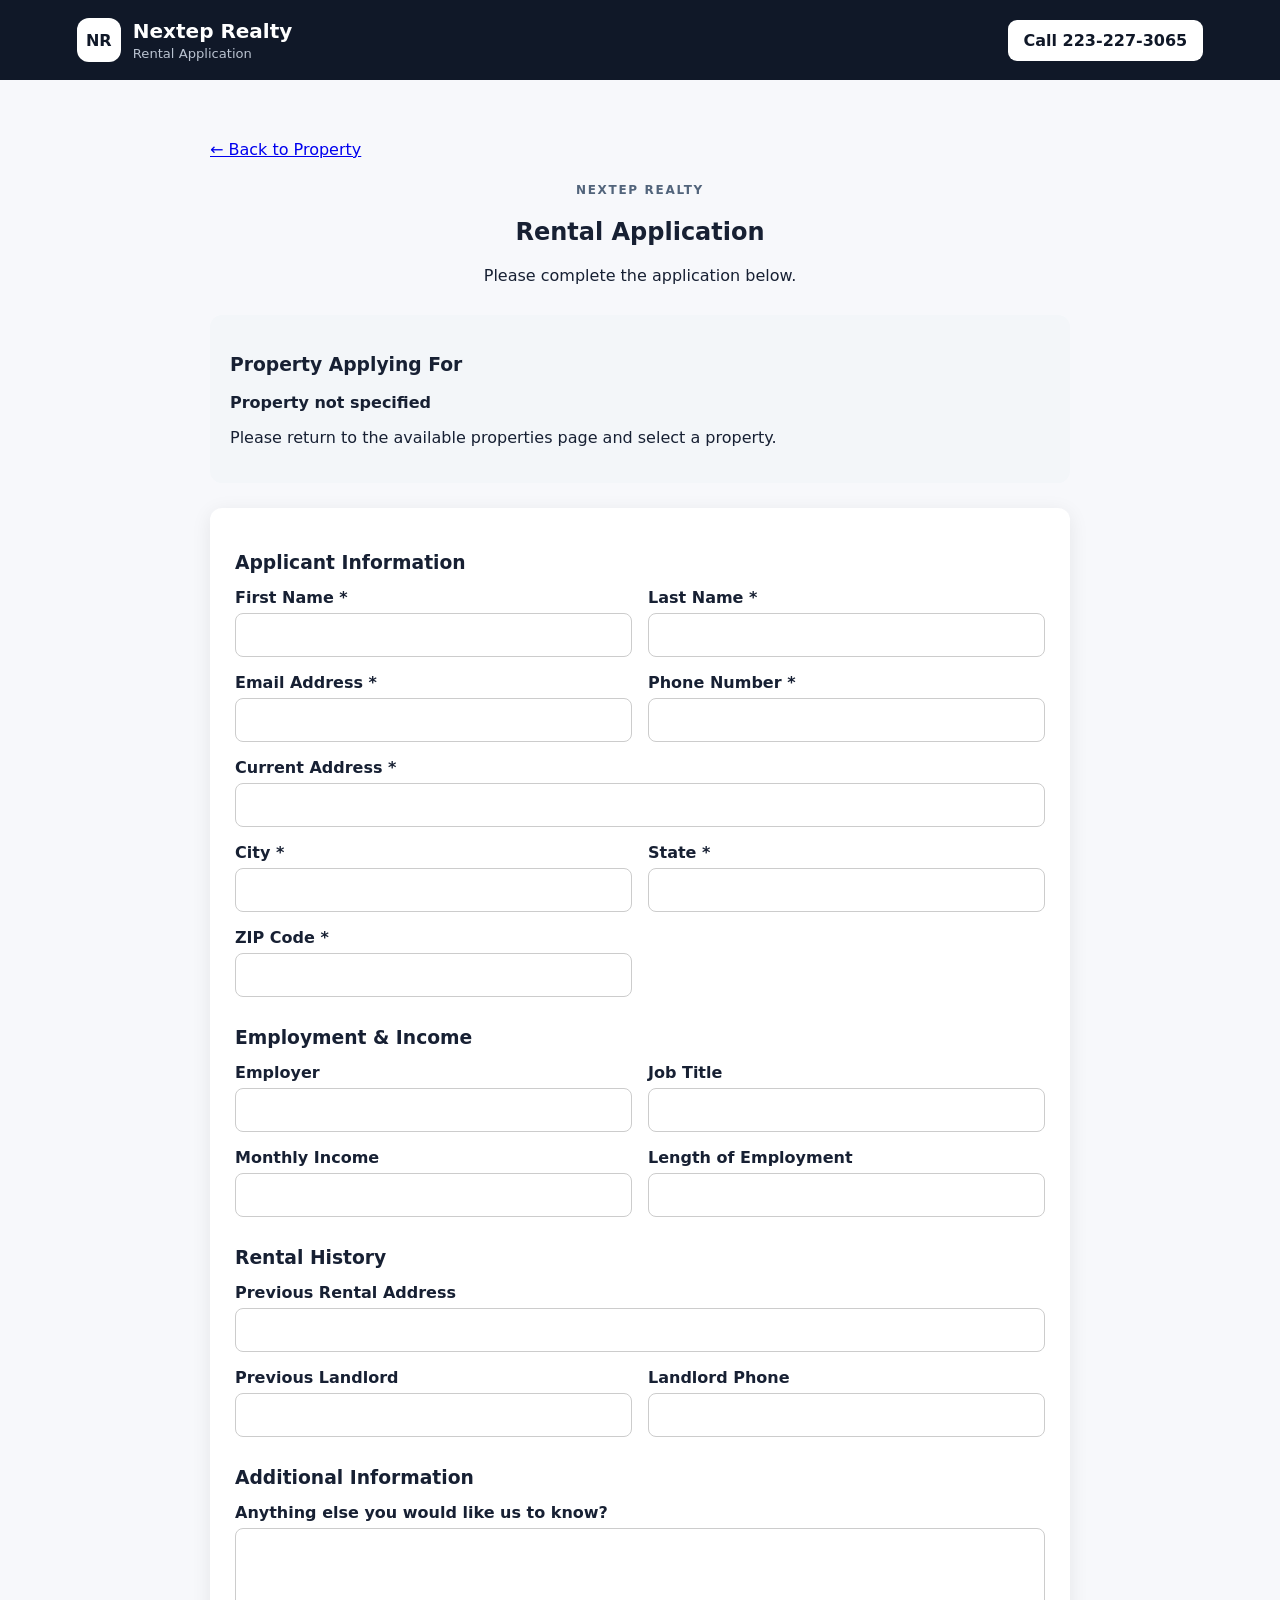
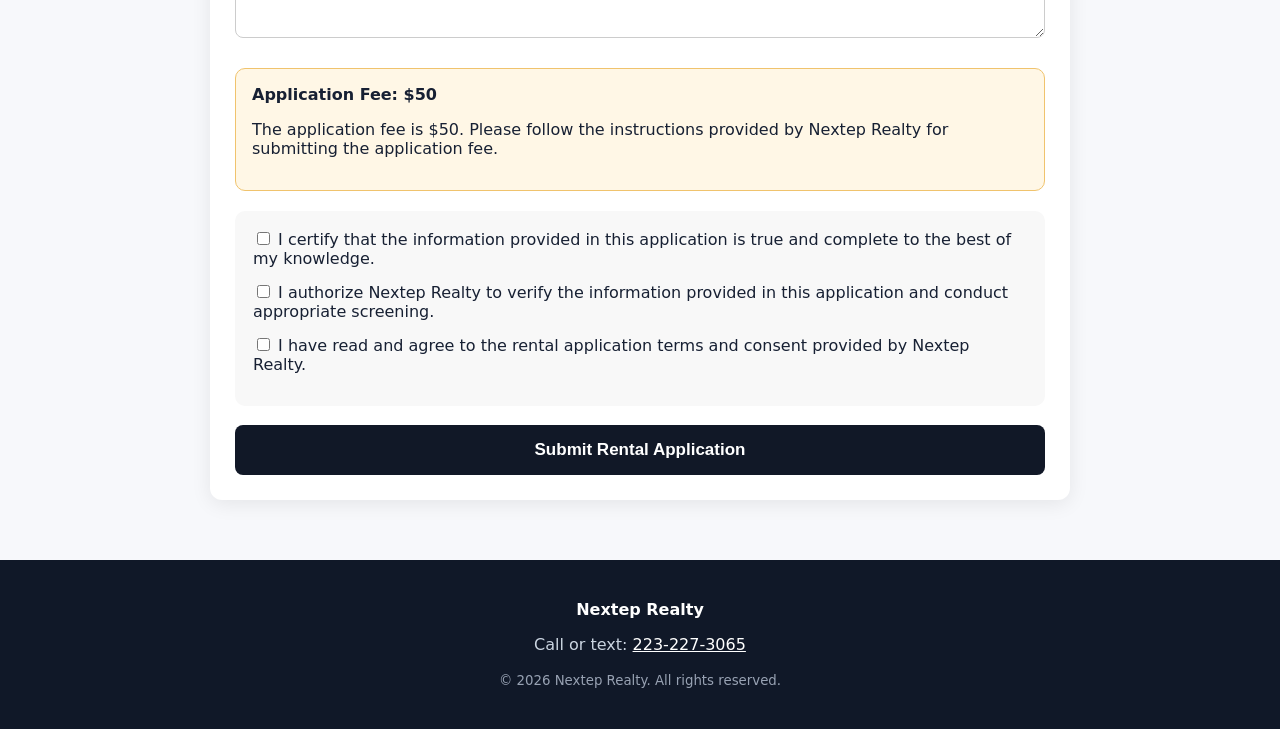
<file: application.html>
<!DOCTYPE html>
<html lang="en">
<head>
  <meta charset="UTF-8">
  <meta name="viewport" content="width=device-width, initial-scale=1.0">
  <meta name="description" content="Nextep Realty Rental Application">
  <title>Rental Application | Nextep Realty</title>
  <link rel="stylesheet" href="styles.css">
  <style>
    .application-container {
      max-width: 900px;
      margin: 40px auto;
      padding: 20px;
    }

    .application-header {
      text-align: center;
      margin-bottom: 30px;
    }

    .selected-property {
      background: #f3f6f9;
      border-radius: 12px;
      padding: 20px;
      margin-bottom: 25px;
    }

    .application-form {
      background: #fff;
      border-radius: 12px;
      padding: 25px;
      box-shadow: 0 4px 20px rgba(0,0,0,0.08);
    }

    .form-section {
      margin-bottom: 30px;
    }

    .form-section h3 {
      margin-bottom: 15px;
    }

    .form-grid {
      display: grid;
      grid-template-columns: repeat(2, 1fr);
      gap: 16px;
    }

    .form-group {
      display: flex;
      flex-direction: column;
    }

    .form-group.full {
      grid-column: 1 / -1;
    }

    .form-group label {
      font-weight: 600;
      margin-bottom: 6px;
    }

    .form-group input,
    .form-group select,
    .form-group textarea {
      padding: 12px;
      border: 1px solid #ccc;
      border-radius: 8px;
      font-size: 16px;
    }

    .form-group textarea {
      min-height: 110px;
      resize: vertical;
    }

    .fee-box {
      background: #fff7e6;
      border: 1px solid #f0c36d;
      border-radius: 10px;
      padding: 16px;
      margin-bottom: 20px;
    }

    .consent-box {
      background: #f8f8f8;
      border-radius: 10px;
      padding: 18px;
      margin-top: 20px;
    }

    .consent-box label {
      display: block;
      margin-bottom: 14px;
    }

    .submit-application {
      width: 100%;
      padding: 15px;
      border: 0;
      border-radius: 8px;
      background: #111827;
      color: white;
      font-size: 17px;
      font-weight: 700;
      cursor: pointer;
    }

    .back-link {
      display: inline-block;
      margin-bottom: 20px;
    }

    @media (max-width: 650px) {
      .form-grid {
        grid-template-columns: 1fr;
      }

      .form-group.full {
        grid-column: auto;
      }
    }
  </style>
</head>

<body>

<header class="topbar">
  <div class="brand">
    <div class="logo">NR</div>
    <div>
      <h1>Nextep Realty</h1>
      <p>Rental Application</p>
    </div>
  </div>

  <a class="header-call" href="tel:+12232273065">
    Call 223-227-3065
  </a>
</header>

<main class="application-container">

  <a class="back-link" href="index.html">
    ← Back to Property
  </a>

  <div class="application-header">
    <span class="eyebrow">NEXTEP REALTY</span>
    <h2>Rental Application</h2>
    <p>Please complete the application below.</p>
  </div>

  <section class="selected-property">
  <h3>Property Applying For</h3>

  <p>
    <strong id="property-name">Loading property...</strong>
  </p>

  <p id="property-address">
    Loading address...
  </p>

  <p>
    <strong id="property-rent">Loading rent...</strong>
  </p>
</section>

  <form class="application-form">

    <div class="form-section">
      <h3>Applicant Information</h3>

      <div class="form-grid">

        <div class="form-group">
          <label for="firstName">First Name *</label>
          <input type="text" id="firstName" name="firstName" required>
        </div>

        <div class="form-group">
          <label for="lastName">Last Name *</label>
          <input type="text" id="lastName" name="lastName" required>
        </div>

        <div class="form-group">
          <label for="email">Email Address *</label>
          <input type="email" id="email" name="email" required>
        </div>

        <div class="form-group">
          <label for="phone">Phone Number *</label>
          <input type="tel" id="phone" name="phone" required>
        </div>

        <div class="form-group full">
          <label for="currentAddress">Current Address *</label>
          <input type="text" id="currentAddress" name="currentAddress" required>
        </div>

        <div class="form-group">
          <label for="city">City *</label>
          <input type="text" id="city" name="city" required>
        </div>

        <div class="form-group">
          <label for="state">State *</label>
          <input type="text" id="state" name="state" required>
        </div>

        <div class="form-group">
          <label for="zip">ZIP Code *</label>
          <input type="text" id="zip" name="zip" required>
        </div>

      </div>
    </div>

    <div class="form-section">
      <h3>Employment & Income</h3>

      <div class="form-grid">

        <div class="form-group">
          <label for="employer">Employer</label>
          <input type="text" id="employer" name="employer">
        </div>

        <div class="form-group">
          <label for="jobTitle">Job Title</label>
          <input type="text" id="jobTitle" name="jobTitle">
        </div>

        <div class="form-group">
          <label for="monthlyIncome">Monthly Income</label>
          <input type="number" id="monthlyIncome" name="monthlyIncome">
        </div>

        <div class="form-group">
          <label for="employmentLength">Length of Employment</label>
          <input type="text" id="employmentLength" name="employmentLength">
        </div>

      </div>
    </div>

    <div class="form-section">
      <h3>Rental History</h3>

      <div class="form-grid">

        <div class="form-group full">
          <label for="previousAddress">Previous Rental Address</label>
          <input type="text" id="previousAddress" name="previousAddress">
        </div>

        <div class="form-group">
          <label for="previousLandlord">Previous Landlord</label>
          <input type="text" id="previousLandlord" name="previousLandlord">
        </div>

        <div class="form-group">
          <label for="landlordPhone">Landlord Phone</label>
          <input type="tel" id="landlordPhone" name="landlordPhone">
        </div>

      </div>
    </div>

    <div class="form-section">
      <h3>Additional Information</h3>

      <div class="form-group">
        <label for="additionalInfo">Anything else you would like us to know?</label>
        <textarea id="additionalInfo" name="additionalInfo"></textarea>
      </div>
    </div>

    <div class="fee-box">
      <strong>Application Fee: $50</strong>
      <p>
        The application fee is $50. Please follow the instructions provided by
        Nextep Realty for submitting the application fee.
      </p>
    </div>

    <div class="consent-box">

      <label>
        <input type="checkbox" required>
        I certify that the information provided in this application is true
        and complete to the best of my knowledge.
      </label>

      <label>
        <input type="checkbox" required>
        I authorize Nextep Realty to verify the information provided in this
        application and conduct appropriate screening.
      </label>

      <label>
        <input type="checkbox" required>
        I have read and agree to the rental application terms and consent
        provided by Nextep Realty.
      </label>

    </div>

    <br>

    <button type="submit" class="submit-application">
      Submit Rental Application
    </button>

  </form>

</main>

<footer>
  <strong>Nextep Realty</strong>
  <p>
    Call or text:
    <a href="tel:+12232273065">223-227-3065</a>
  </p>
  <small>© 2026 Nextep Realty. All rights reserved.</small>
</footer>
<script>
  const properties = {
    "1-bedroom-apartment-1201-w-girard-avenue": {
      name: "1 Bedroom Apartment",
      address: "1201 W Girard Avenue, Philadelphia, PA 19123",
      rent: "$850/month"
    }
  };

  const params = new URLSearchParams(window.location.search);
  const propertyId = params.get("property");
  const property = properties[propertyId];

  if (property) {
    document.getElementById("property-name").textContent = property.name;
    document.getElementById("property-address").textContent = property.address;
    document.getElementById("property-rent").textContent = property.rent;
  } else {
    document.getElementById("property-name").textContent = "Property not specified";
    document.getElementById("property-address").textContent =
      "Please return to the available properties page and select a property.";
    document.getElementById("property-rent").textContent = "";
  }
</script>
</body>
</html>
</file>
<file: styles.css>
*{box-sizing:border-box}
:root{font-family:Inter,system-ui,-apple-system,BlinkMacSystemFont,"Segoe UI",sans-serif;color:#172033;background:#f7f8fb}
body{margin:0}
.topbar{background:#101828;color:white;display:flex;align-items:center;justify-content:space-between;padding:18px 6%;gap:20px}
.brand{display:flex;align-items:center;gap:12px}.brand h1{margin:0;font-size:1.25rem}.brand p{margin:3px 0 0;color:#b9c2d0;font-size:.82rem}
.logo{width:44px;height:44px;border-radius:12px;background:#fff;color:#101828;display:grid;place-items:center;font-weight:800}
.header-call{color:#101828;background:#fff;padding:11px 16px;border-radius:9px;text-decoration:none;font-weight:700}
.hero{min-height:350px;padding:65px 6%;display:flex;align-items:center;background:linear-gradient(135deg,#dce8f5,#f9fafb 60%,#eef2f7)}
.hero>div{max-width:700px}.eyebrow{font-size:.75rem;font-weight:800;letter-spacing:.14em;color:#52647b}
.hero h2{font-size:clamp(2.2rem,6vw,4rem);line-height:1.03;margin:12px 0 18px;max-width:760px}
.hero p{font-size:1.05rem;line-height:1.7;color:#526071;max-width:620px}
.primary-btn{display:inline-block;margin-top:14px;background:#101828;color:#fff;padding:14px 19px;border-radius:10px;text-decoration:none;font-weight:700}
.section{padding:60px 6%;max-width:1250px;margin:auto}.section-heading{display:flex;align-items:end;justify-content:space-between;gap:20px;margin-bottom:25px}
.section h2{font-size:2rem;margin:6px 0}.address{margin:0;color:#667085}.price-badge{background:#101828;color:white;border-radius:12px;padding:15px 18px;font-weight:800;font-size:1.25rem;white-space:nowrap}.price-badge span{font-size:.85rem;font-weight:500;color:#cbd5e1}
.property-card{background:#fff;border:1px solid #e6eaf0;border-radius:18px;overflow:hidden;box-shadow:0 8px 28px rgba(16,24,40,.07)}
.gallery{height:min(62vw,620px);min-height:300px;position:relative;background:#e5e7eb;display:flex;align-items:center;justify-content:center}
.gallery img{width:100%;height:100%;object-fit:cover;display:block}.gallery-btn{position:absolute;top:50%;transform:translateY(-50%);border:0;background:rgba(16,24,40,.72);color:#fff;width:44px;height:44px;border-radius:50%;font-size:2rem;line-height:1;cursor:pointer}.prev{left:18px}.next{right:18px}.photo-count{position:absolute;bottom:15px;right:15px;background:rgba(16,24,40,.75);color:white;padding:7px 10px;border-radius:8px;font-size:.85rem}
.thumbs{display:flex;gap:9px;overflow-x:auto;padding:12px;background:#fff}.thumbs button{border:2px solid transparent;padding:0;border-radius:7px;background:none;flex:0 0 76px;cursor:pointer}.thumbs button.active{border-color:#101828}.thumbs img{width:72px;height:58px;object-fit:cover;border-radius:5px;display:block}
.details{padding:28px}.quick-facts{display:grid;grid-template-columns:repeat(4,1fr);gap:12px;margin-bottom:30px}.quick-facts div{background:#f7f8fb;border-radius:10px;padding:14px;text-align:center}.quick-facts strong{display:block;font-size:1.05rem}.quick-facts span{font-size:.78rem;color:#667085}
.details h3{margin:25px 0 10px;font-size:1.25rem}.details p{line-height:1.75;color:#526071}.features{display:grid;grid-template-columns:repeat(3,1fr);gap:10px;padding-left:20px;color:#475467;line-height:1.6}
.contact-box{margin-top:30px;padding:24px;background:#eef2f7;border-radius:14px;display:flex;justify-content:space-between;align-items:center;gap:20px}.contact-box h3{margin:6px 0}.contact-box p{margin:0}.actions{display:flex;gap:10px}.actions a{display:inline-block;text-align:center;padding:12px 18px;border-radius:9px;text-decoration:none;font-weight:700}.call{background:#101828;color:white}.text{border:1px solid #d0d5dd;color:#101828;background:#fff}
footer{text-align:center;padding:40px 20px;background:#101828;color:#fff}footer p{color:#cbd5e1}footer a{color:#fff}footer small{color:#98a2b3}
@media(max-width:700px){.topbar{align-items:flex-start}.header-call{font-size:.8rem;padding:9px}.hero{padding:55px 6%}.section-heading{align-items:flex-start;flex-direction:column}.price-badge{align-self:flex-start}.quick-facts{grid-template-columns:repeat(2,1fr)}.features{grid-template-columns:1fr 1fr}.contact-box{align-items:stretch;flex-direction:column}.actions a{flex:1}.details{padding:20px}}
@media(max-width:430px){.features{grid-template-columns:1fr}.gallery{height:80vw}.thumbs button{flex-basis:68px}.thumbs img{width:64px;height:52px}}
</file>
